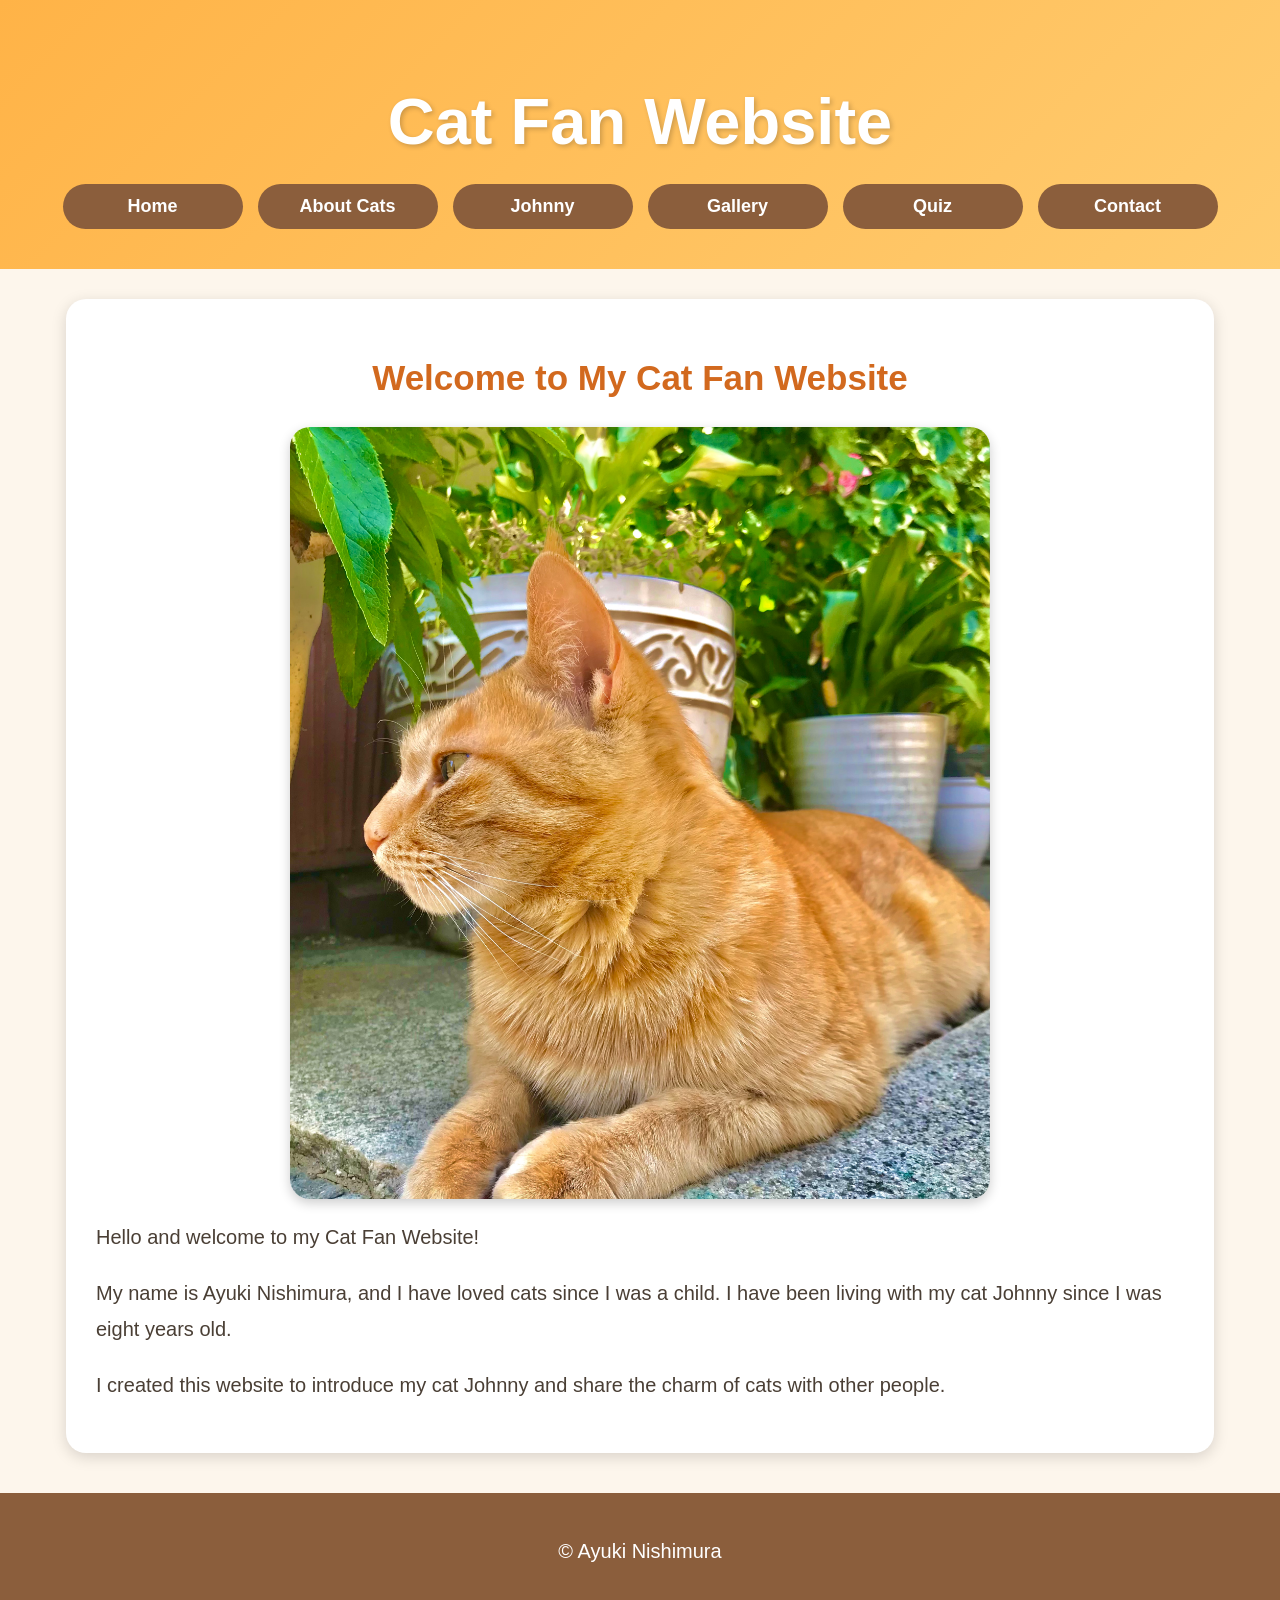
<file: index.html>
<!DOCTYPE html>
<html lang="en">

<head>
    <meta charset="UTF-8">
    <title>Cat Fan Website</title>
    <link rel="stylesheet" href="style.css">
</head>

<body>

<header>
    <h1>Cat Fan Website</h1>

    <nav>
        <a href="index.html">Home</a>
        <a href="aboutcats.html">About Cats</a>
        <a href="mycat.html">Johnny</a>
        <a href="gallery.html">Gallery</a>
        <a href="quiz.html">Quiz</a>
        <a href="contact.html">Contact</a>
    </nav>
</header>

<section>

    <h2>Welcome to My Cat Fan Website</h2>

    <img src="johnny1.jpg" alt="Johnny">

    <p>
        Hello and welcome to my Cat Fan Website!
    </p>

    <p>
        My name is Ayuki Nishimura, and I have loved cats since I was a child.
        I have been living with my cat Johnny since I was eight years old.
    </p>

    <p>
        I created this website to introduce my cat Johnny and share the charm of cats with other people.
    </p>

</section>

<footer>
    <p>© Ayuki Nishimura</p>
</footer>

</body>
</html>
</file>
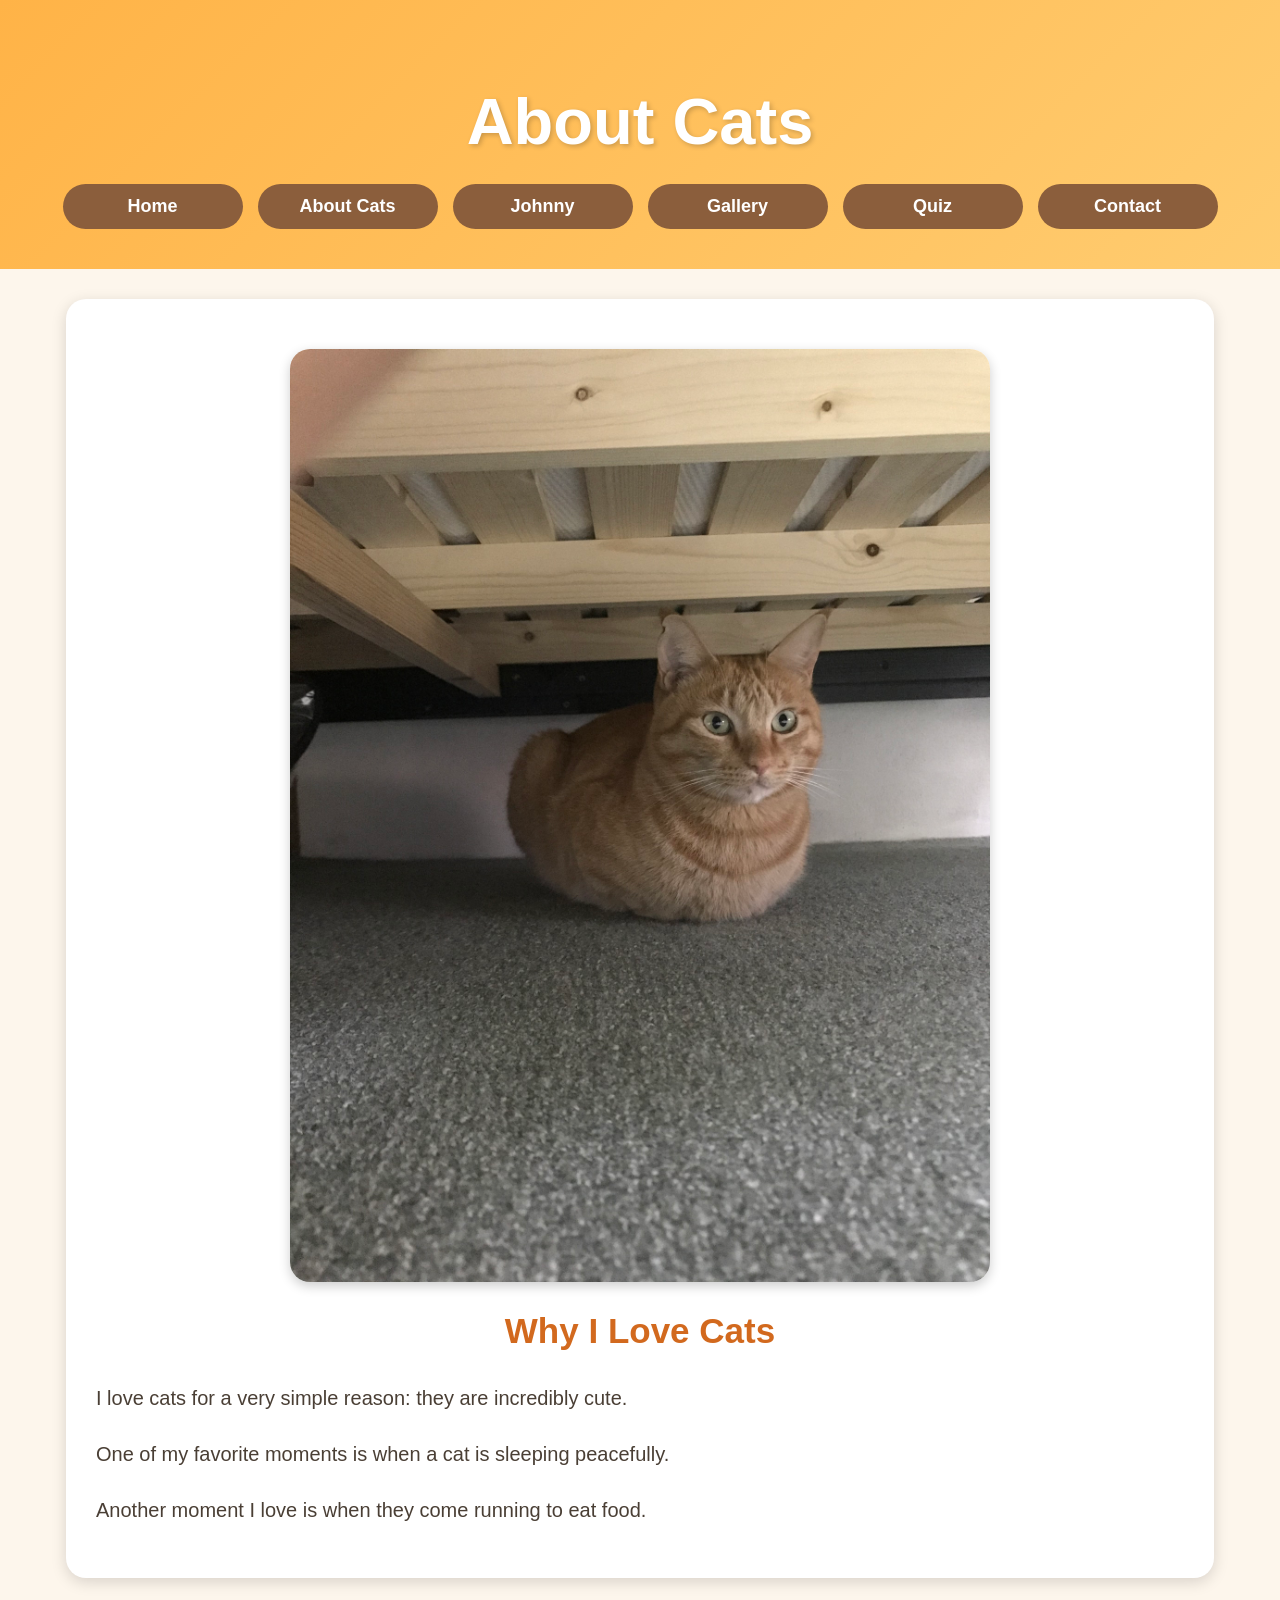
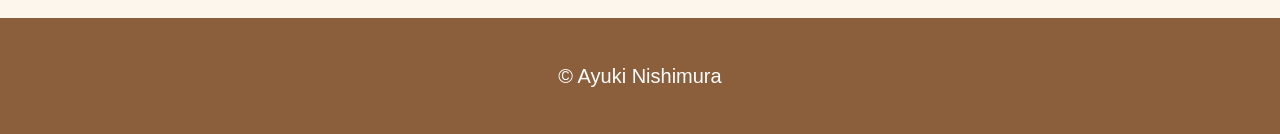
<file: aboutcats.html>
<!DOCTYPE html>
<html lang="en">

<head>
    <meta charset="UTF-8">
    <title>About Cats</title>
    <link rel="stylesheet" href="style.css">
</head>

<body>

<header>
    <h1>About Cats</h1>

    <nav>
        <a href="index.html">Home</a>
        <a href="aboutcats.html">About Cats</a>
        <a href="mycat.html">Johnny</a>
        <a href="gallery.html">Gallery</a>
        <a href="quiz.html">Quiz</a>
        <a href="contact.html">Contact</a>
    </nav>
</header>

<section>

    <img src="johnny2.jpg" alt="Johnny">

    <h2>Why I Love Cats</h2>

    <p>
        I love cats for a very simple reason: they are incredibly cute.
    </p>

    <p>
        One of my favorite moments is when a cat is sleeping peacefully.
    </p>

    <p>
        Another moment I love is when they come running to eat food.
    </p>

</section>

<footer>
    <p>© Ayuki Nishimura</p>
</footer>

</body>
</html>
</file>
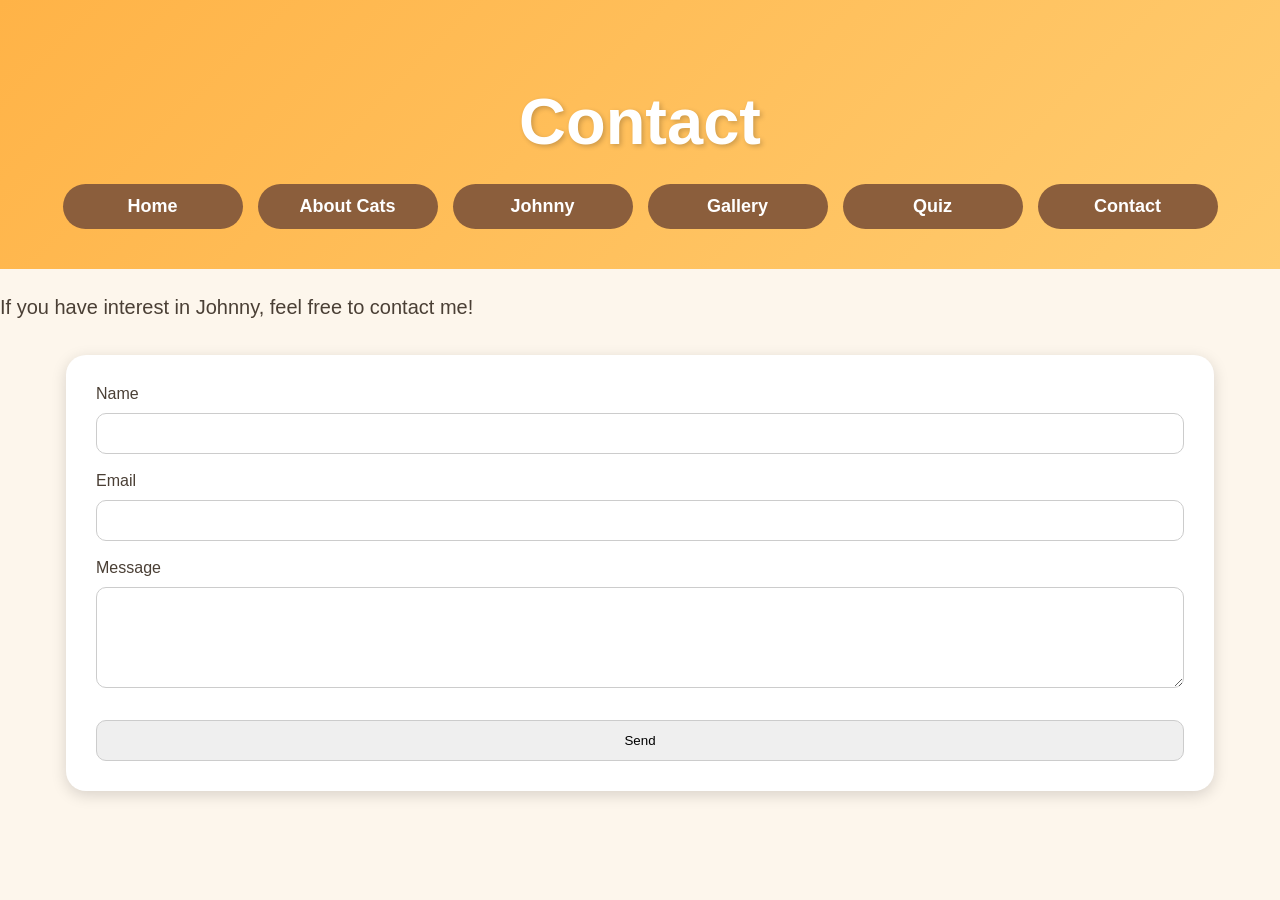
<file: contact.html>
<!DOCTYPE html>
<html lang="en">

<head>
    <meta charset="UTF-8">
    <title>Contact</title>

    <link rel="stylesheet" href="style.css">
</head>

<body>

<header>
    <h1>Contact</h1>

    <nav>
        <a href="index.html">Home</a>
        <a href="aboutcats.html">About Cats</a>
        <a href="mycat.html">Johnny</a>
        <a href="gallery.html">Gallery</a>
        <a href="quiz.html">Quiz</a>
        <a href="contact.html">Contact</a>
    </nav>

</header>

 <p>
    If you have interest in Johnny, feel free to contact me!
    </p>

<section>

    <form>

        <label>Name</label><br>
        <input type="text"><br><br>

        <label>Email</label><br>
        <input type="email"><br><br>

        <label>Message</label><br>
        <textarea rows="5"></textarea><br><br>

        <input type="submit" value="Send">

    </form>

</section>

</body>
</html>
</file>
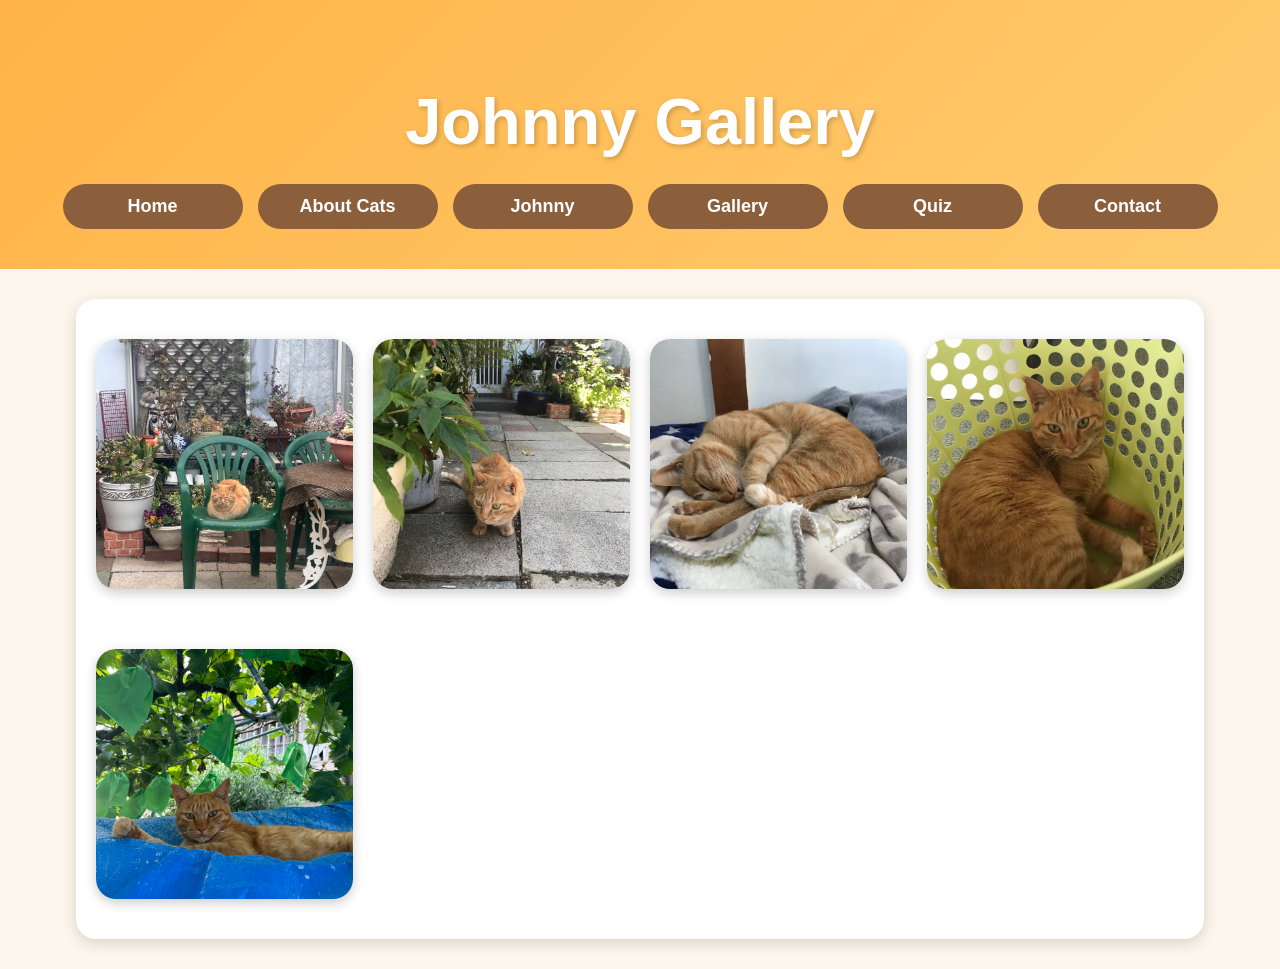
<file: gallery.html>
<!DOCTYPE html>
<html lang="en">

<head>
    <meta charset="UTF-8">
    <title>Gallery</title>

    <link rel="stylesheet" href="style.css">
    <link rel="stylesheet" href="gallery.css">
</head>

<body>

<header>

    <h1>Johnny Gallery</h1>

    <nav>
        <a href="index.html">Home</a>
        <a href="aboutcats.html">About Cats</a>
        <a href="mycat.html">Johnny</a>
        <a href="gallery.html">Gallery</a>
        <a href="quiz.html">Quiz</a>
        <a href="contact.html">Contact</a>
    </nav>

</header>

<section class="gallery">

   <img src="johnny4.jpg" alt="Johnny">
   <img src="johnny5.jpg" alt="Johnny">
   <img src="johnny6.jpg" alt="Johnny">
   <img src="johnny7.jpg" alt="Johnny">
   <img src="johnny8.jpg" alt="Johnny">
</section>

</body>
</html>
</file>
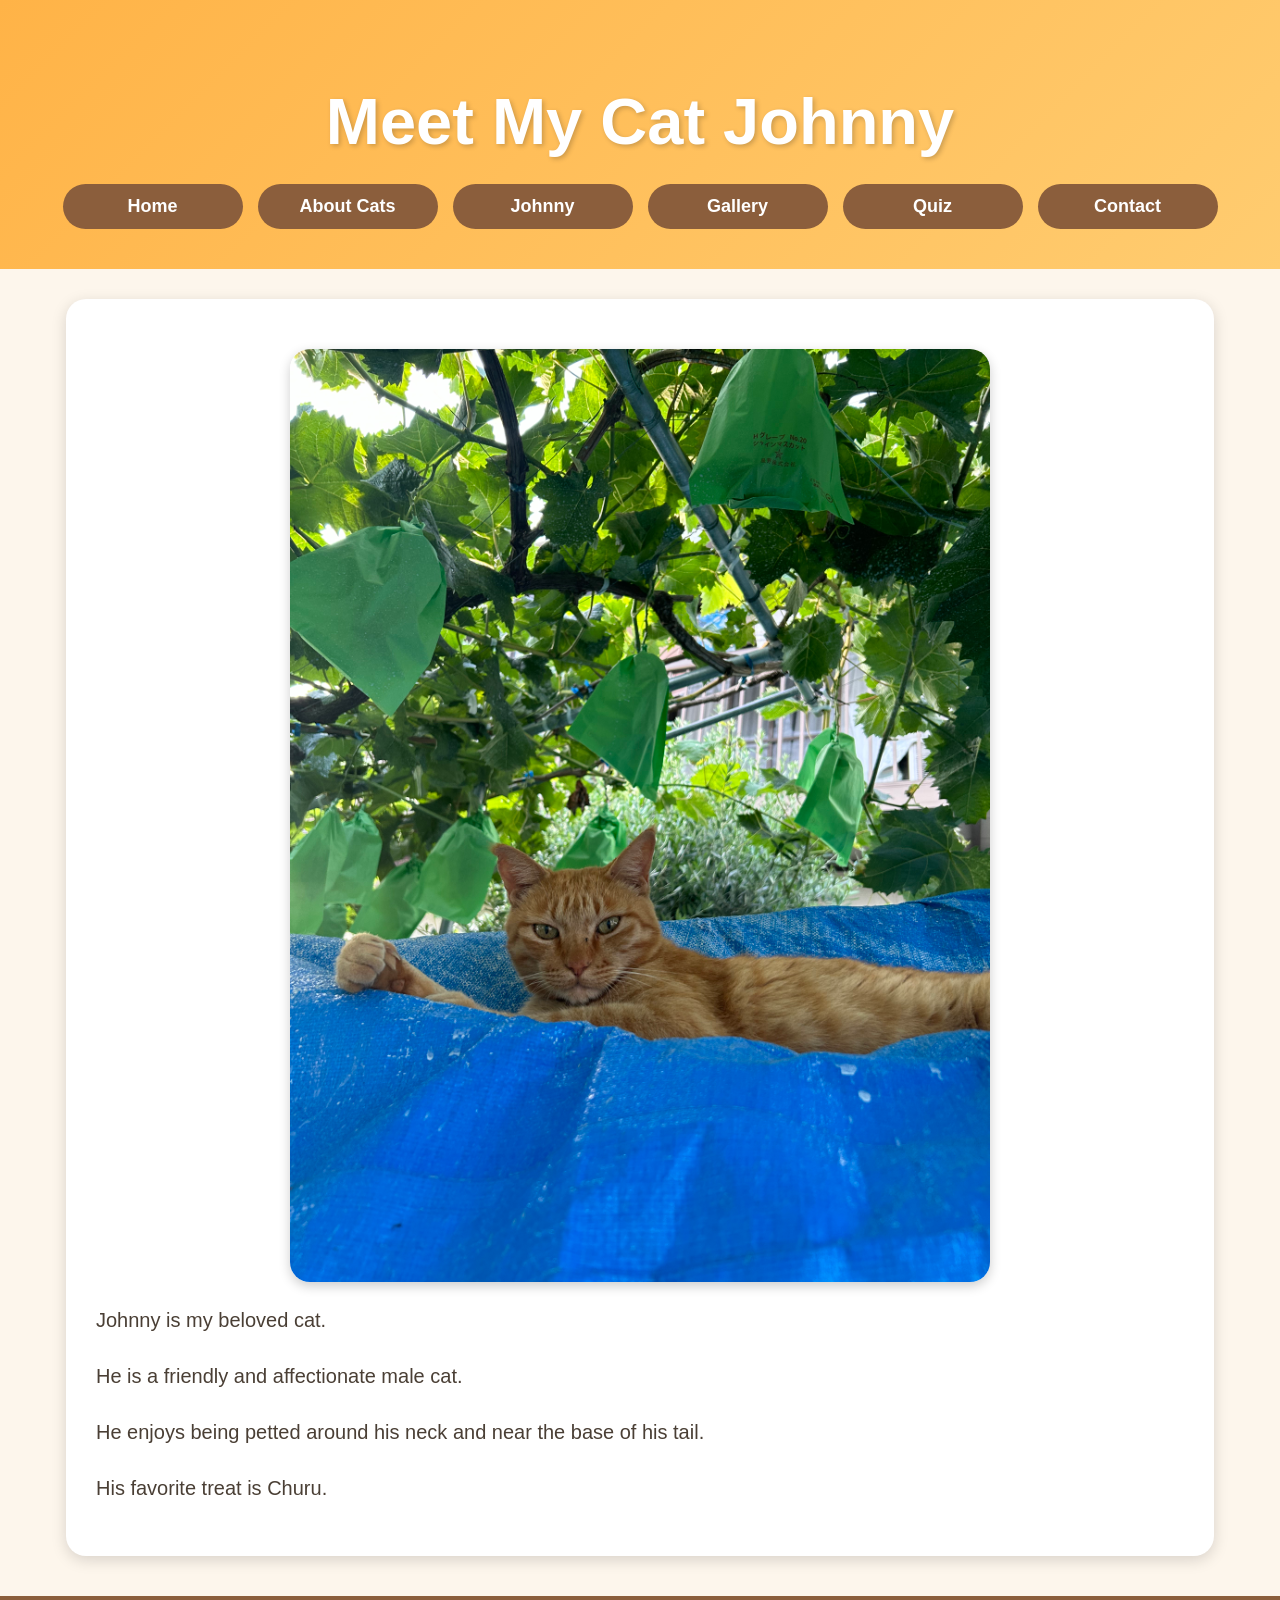
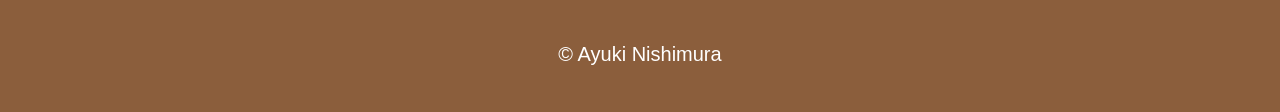
<file: mycat.html>
<!DOCTYPE html>
<html lang="en">

<head>
    <meta charset="UTF-8">
    <title>My Cat Johnny</title>
    <link rel="stylesheet" href="style.css">
</head>

<body>

<header>
    <h1>Meet My Cat Johnny</h1>

    <nav>
        <a href="index.html">Home</a>
        <a href="aboutcats.html">About Cats</a>
        <a href="mycat.html">Johnny</a>
        <a href="gallery.html">Gallery</a>
        <a href="quiz.html">Quiz</a>
        <a href="contact.html">Contact</a>
    </nav>
</header>

<section>

    <img src="johnny3.jpg" alt="Johnny">


    <p>
        Johnny is my beloved cat.
    </p>

    <p>
        He is a friendly and affectionate male cat.
    </p>

    <p>
        He enjoys being petted around his neck and near the base of his tail.
    </p>

    <p>
        His favorite treat is Churu.
    </p>

</section>

<footer>
    <p>© Ayuki Nishimura</p>
</footer>

</body>
</html>
</file>
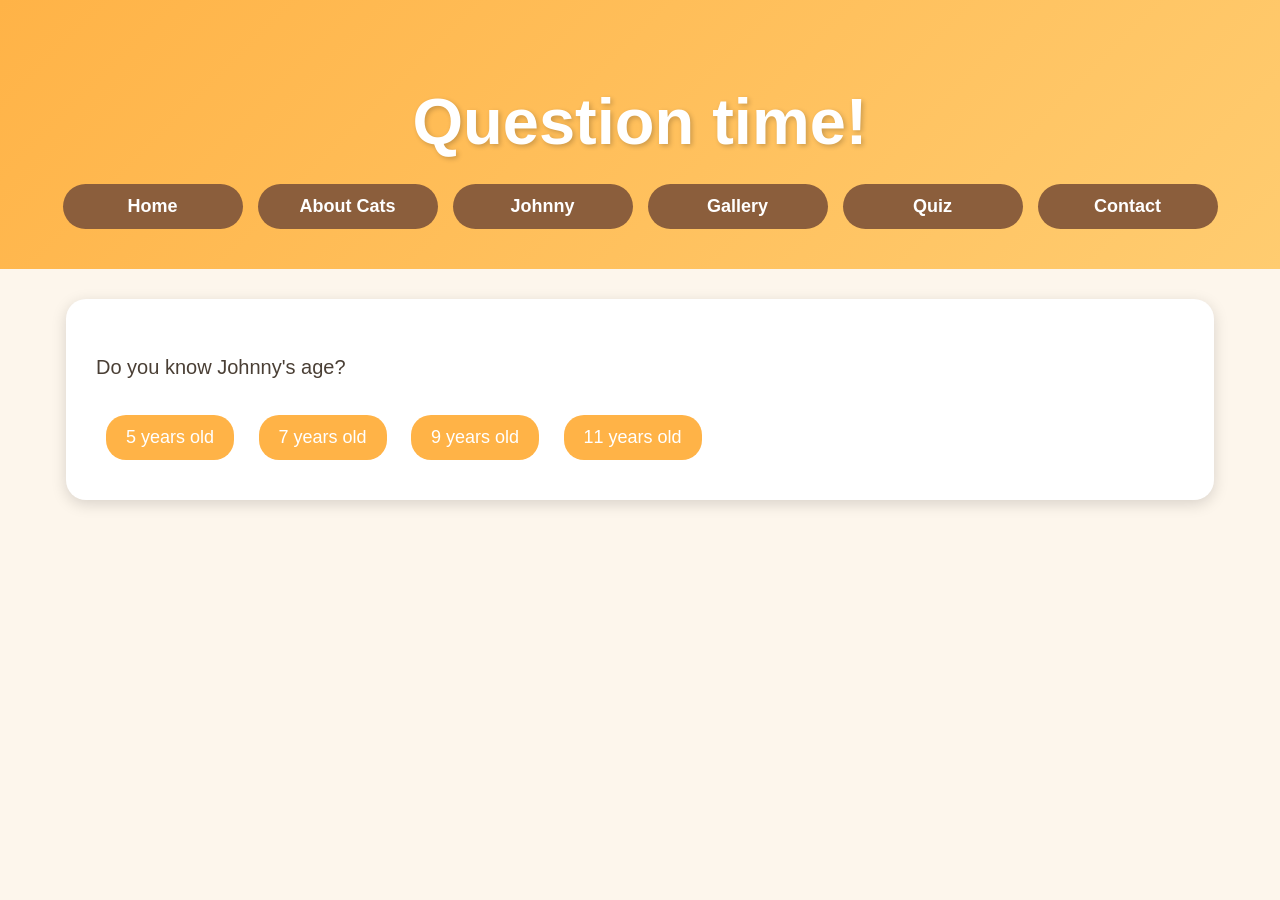
<file: quiz.html>
<!DOCTYPE html>
<html lang="en">

<head>
    <meta charset="UTF-8">
    <title>Find Johnny Quiz</title>

    <link rel="stylesheet" href="style.css">
</head>

<body>

<header>

    <h1>Question time!</h1>

    <nav>
        <a href="index.html">Home</a>
        <a href="aboutcats.html">About Cats</a>
        <a href="mycat.html">Johnny</a>
        <a href="gallery.html">Gallery</a>
        <a href="quiz.html">Quiz</a>
        <a href="contact.html">Contact</a>
    </nav>

</header>

<section>

    <p>
        Do you know Johnny's age?
    </p>

    <button onclick="checkAnswer('A')">5 years old</button>
    <button onclick="checkAnswer('B')">7 years old</button>
    <button onclick="checkAnswer('C')">9 years old</button>
    <button onclick="checkAnswer('D')">11 years old</button>

    <div id="result"></div>

</section>

<script src="script.js"></script>

</body>
</html>
</file>
<file: style.css>
body {
    background-color: #fdf6ec;
    font-family: "Trebuchet MS", sans-serif;
    margin: 0;
    color: #4a3f35;
}

/* Header */

header {

    background: linear-gradient(
        135deg,
        #ffb347,
        #ffcc70
    );

    text-align: center;

    padding: 40px 20px;
}

header h1 {

    font-size: 65px;

    margin-bottom: 25px;

    color: white;

    text-shadow:
        2px 2px 5px rgba(0,0,0,0.2);
}

/* Navigation */

nav {

    display: flex;

    justify-content: center;

    flex-wrap: wrap;

    gap: 15px;

    margin-top: 25px;
}

nav a {

    text-decoration: none;

    color: white;

    background-color: #8b5e3c;

    padding: 12px 25px;

    border-radius: 30px;

    font-size: 18px;

    font-weight: bold;

    transition: 0.3s;

    min-width: 130px;

    text-align: center;
}

nav a:hover {

    background-color: #5d4037;

    transform: translateY(-3px);
}

/* Main Content */

section {
    width: 85%;

    margin: 30px auto;

    background-color: white;

    padding: 30px;

    border-radius: 20px;

    box-shadow: 0px 4px 15px
        rgba(0,0,0,0.15);
}

h2 {
    text-align: center;

    color: #d2691e;

    font-size: 35px;
}

p {
    font-size: 20px;

    line-height: 1.8;
}

/* Images */

img {
    display: block;

    width: 70%;

    max-width: 700px;

    margin: 20px auto;

    border-radius: 20px;

    box-shadow: 0px 4px 12px
        rgba(0,0,0,0.2);
}

/* Buttons */

button {
    background-color: #ffb347;

    color: white;

    border: none;

    padding: 12px 20px;

    font-size: 18px;

    border-radius: 20px;

    cursor: pointer;

    margin: 10px;

    transition: 0.3s;
}

button:hover {
    background-color: #ff9800;

    transform: scale(1.05);
}

/* Form */

input,
textarea {

    width: 100%;

    padding: 12px;

    margin-top: 10px;

    border-radius: 10px;

    border: 1px solid #ccc;

    box-sizing: border-box;
}

/* Footer */

footer {

    background-color: #8b5e3c;

    color: white;

    text-align: center;

    padding: 20px;

    margin-top: 40px;
}
</file>
<file: gallery.css>
.gallery {

    display: grid;

    grid-template-columns:
        repeat(auto-fit,
        minmax(250px,1fr));

    gap: 20px;

    padding: 20px;
}

.gallery img {

    width: 100%;

    height: 250px;

    object-fit: cover;

    transition: 0.3s;
}

.gallery img:hover {

    transform: scale(1.08);

    cursor: pointer;
}
</file>
